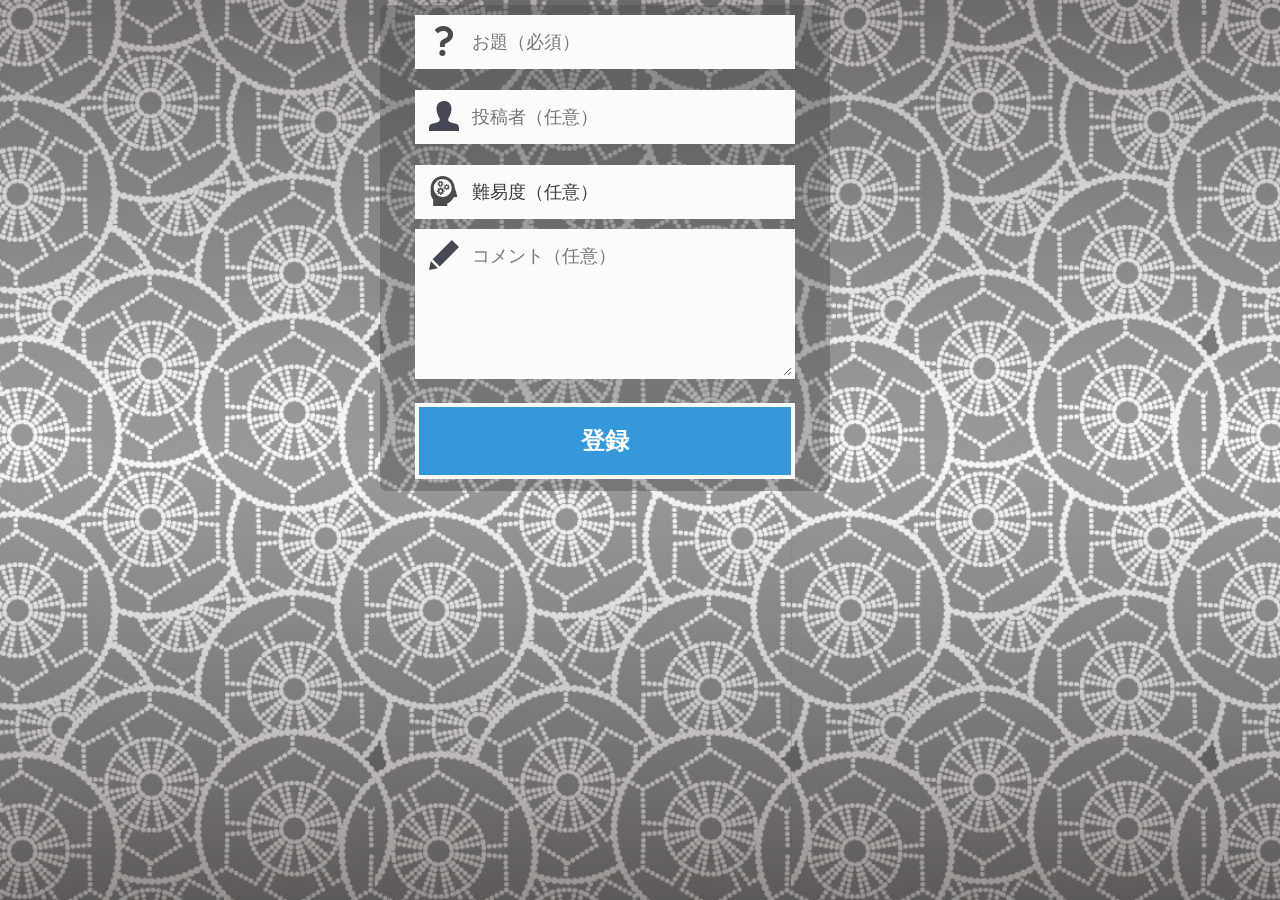
<file: line-bot-spring-boot/src/main/resources/META-INF/resources/SubjectPost.html>
<!doctype html>
<html lang="ja">
	<head>
		<!-- Required meta tags -->
		<meta charset="utf-8">
		<meta name="viewport" content="width=device-width, initial-scale=1, shrink-to-fit=no">
		<!-- Original CSS -->
		<link href="./contents/css/ress.css" rel="stylesheet" type="text/css">
		<!-- リセット用、スタイルが崩れないようにするため -->
		<link href="./contents/css/main.css" rel="stylesheet" type="text/css">
		<!-- Bootstrap CSS -->
		<link rel="stylesheet" type="text/css" href="./bootstrap4/css/bootstrap.min.css" integrity="sha384-ggOyR0iXCbMQv3Xipma34MD+dH/1fQ784/j6cY/iJTQUOhcWr7x9JvoRxT2MZw1T" crossorigin="anonymous">
		<!-- Optional JavaScript -->
		<!-- jQuery first, then Popper.js, then Bootstrap JS -->
		<script type="text/javascript" src="./bootstrap4/js/jquery-3.3.1.min.js" integrity="sha256-FgpCb/KJQlLNfOu91ta32o/NMZxltwRo8QtmkMRdAu8=" crossorigin="anonymous"></script>
		<script type="text/javascript" src="./bootstrap4/js/popper.min.js" integrity="sha384-UO2eT0CpHqdSJQ6hJty5KVphtPhzWj9WO1clHTMGa3JDZwrnQq4sF86dIHNDz0W1" crossorigin="anonymous"></script>
		<script type="text/javascript" src="./bootstrap4/js/bootstrap.min.js" integrity="sha384-JjSmVgyd0p3pXB1rRibZUAYoIIy6OrQ6VrjIEaFf/nJGzIxFDsf4x0xIM+B07jRM" crossorigin="anonymous"></script>
		<!-- Orignal JavaScript UOC部分 -->
		<script src="./contents/js/main.js"></script>
		<title>ログイン画面</title>
	</head>
	<body>
		<div id="form-main">
		<div id="form-div">
		<form class="form" id="form1">
			<p class="subject">
				<input name="subject" type="text" class="feedback-input" id="subject" placeholder="お題（必須）" required maxlength="30" autocomplete="off"/>
			</p>
			<p class="name">
				<input name="name" type="text" class="feedback-input" placeholder="投稿者（任意）" id="name" maxlength="20" />
			</p>
			<p class="difficulty">
				<select name="horoscope" name="difficulty" id="difficulty" class="feedback-input" >
				<option value="" disabled selected class="placeholder">難易度（任意）</option>
				<option value="1">簡単</option>
				<option value="5">普通</option>
				<option value="10">難しい</option>
			</p>
			<p class="text">
				<textarea name="text" class="feedback-input" id="comment" placeholder="コメント（任意）" maxlength="200" autocomplete="off"></textarea>
			</p>
			<div class="submit">
			<input type="submit" value="登録" id="button-blue"/>
			<div class="ease">
			</div>
			</div>
		</form>
		</div>
	</body>
</html>
</file>
<file: line-bot-spring-boot/src/main/resources/META-INF/resources/contents/css/ress.css>
/*!
 * ress.css • v1.2.2
 * MIT License
 * github.com/filipelinhares/ress
 */

/* # =================================================================
   # Global selectors
   # ================================================================= */

html {
  box-sizing: border-box;
  overflow-y: scroll; /* All browsers without overlaying scrollbars */
  -webkit-text-size-adjust: 100%; /* iOS 8+ */
}

*,
::before,
::after {
  background-repeat: no-repeat; /* Set `background-repeat: no-repeat` to all elements and pseudo elements */
  box-sizing: inherit;
}

::before,
::after {
  text-decoration: inherit; /* Inherit text-decoration and vertical align to ::before and ::after pseudo elements */
  vertical-align: inherit;
}

* {
  padding: 0; /* Reset `padding` and `margin` of all elements */
  margin: 0;
}

/* # =================================================================
   # General elements
   # ================================================================= */

/* Add the correct display in iOS 4-7.*/
audio:not([controls]) {
  display: none;
  height: 0;
}

hr {
  overflow: visible; /* Show the overflow in Edge and IE */
}

/*
* Correct `block` display not defined for any HTML5 element in IE 8/9
* Correct `block` display not defined for `details` or `summary` in IE 10/11
* and Firefox
* Correct `block` display not defined for `main` in IE 11
*/
article,
aside,
details,
figcaption,
figure,
footer,
header,
main,
menu,
nav,
section,
summary {
  display: block;
}

summary {
  display: list-item; /* Add the correct display in all browsers */
}

small {
  font-size: 80%; /* Set font-size to 80% in `small` elements */
}

[hidden],
template {
  display: none; /* Add the correct display in IE */
}

abbr[title] {
  border-bottom: 1px dotted; /* Add a bordered underline effect in all browsers */
  text-decoration: none; /* Remove text decoration in Firefox 40+ */
}

a {
  background-color: transparent; /* Remove the gray background on active links in IE 10 */
  -webkit-text-decoration-skip: objects; /* Remove gaps in links underline in iOS 8+ and Safari 8+ */
}

a:active,
a:hover {
  outline-width: 0; /* Remove the outline when hovering in all browsers */
}

code,
kbd,
pre,
samp {
  font-family: monospace, monospace; /* Specify the font family of code elements */
}

b,
strong {
  font-weight: bolder; /* Correct style set to `bold` in Edge 12+, Safari 6.2+, and Chrome 18+ */
}

dfn {
  font-style: italic; /* Address styling not present in Safari and Chrome */
}

/* Address styling not present in IE 8/9 */
mark {
  background-color: #ff0;
  color: #000;
}

/* https://gist.github.com/unruthless/413930 */
sub,
sup {
  font-size: 75%;
  line-height: 0;
  position: relative;
  vertical-align: baseline;
}

sub {
  bottom: -0.25em;
}

sup {
  top: -0.5em;
}

/* # =================================================================
   # Forms
   # ================================================================= */

input {
  border-radius: 0;
}

/* Apply cursor pointer to button elements */
button,
[type="button"],
[type="reset"],
[type="submit"],
[role="button"] {
  cursor: pointer;
}

/* Replace pointer cursor in disabled elements */
[disabled] {
  cursor: default;
}

[type="number"] {
  width: auto; /* Firefox 36+ */
}

[type="search"] {
  -webkit-appearance: textfield; /* Safari 8+ */
}

[type="search"]::-webkit-search-cancel-button,
[type="search"]::-webkit-search-decoration {
  -webkit-appearance: none; /* Safari 8 */
}

textarea {
  overflow: auto; /* Internet Explorer 11+ */
  resize: vertical; /* Specify textarea resizability */
}

button,
input,
optgroup,
select,
textarea {
  font: inherit; /* Specify font inheritance of form elements */
}

optgroup {
  font-weight: bold; /* Restore the font weight unset by the previous rule. */
}

button {
  overflow: visible; /* Address `overflow` set to `hidden` in IE 8/9/10/11 */
}

/* Remove inner padding and border in Firefox 4+ */
button::-moz-focus-inner,
[type="button"]::-moz-focus-inner,
[type="reset"]::-moz-focus-inner,
[type="submit"]::-moz-focus-inner {
  border-style: 0;
  padding: 0;
}

/* Replace focus style removed in the border reset above */
button:-moz-focusring,
[type="button"]::-moz-focus-inner,
[type="reset"]::-moz-focus-inner,
[type="submit"]::-moz-focus-inner {
  outline: 1px dotted ButtonText;
}

button,
html [type="button"], /* Prevent a WebKit bug where (2) destroys native `audio` and `video`controls in Android 4 */
[type="reset"],
[type="submit"] {
  -webkit-appearance: button; /* Correct the inability to style clickable types in iOS */
}

button,
select {
  text-transform: none; /* Firefox 40+, Internet Explorer 11- */
}

/* Remove the default button styling in all browsers */
button,
input,
select,
textarea {
  background-color: transparent;
  border-style: none;
  color: inherit;
}

/* Style select like a standard input */
select {
  -moz-appearance: none; /* Firefox 36+ */
  -webkit-appearance: none; /* Chrome 41+ */
}

select::-ms-expand {
  display: none; /* Internet Explorer 11+ */
}

select::-ms-value {
  color: currentColor; /* Internet Explorer 11+ */
}

legend {
  border: 0; /* Correct `color` not being inherited in IE 8/9/10/11 */
  color: inherit; /* Correct the color inheritance from `fieldset` elements in IE */
  display: table; /* Correct the text wrapping in Edge and IE */
  max-width: 100%; /* Correct the text wrapping in Edge and IE */
  white-space: normal; /* Correct the text wrapping in Edge and IE */
}

::-webkit-file-upload-button {
  -webkit-appearance: button; /* Correct the inability to style clickable types in iOS and Safari */
  font: inherit; /* Change font properties to `inherit` in Chrome and Safari */
}

[type="search"] {
  -webkit-appearance: textfield; /* Correct the odd appearance in Chrome and Safari */
  outline-offset: -2px; /* Correct the outline style in Safari */
}

/* # =================================================================
   # Specify media element style
   # ================================================================= */

img {
  border-style: none; /* Remove border when inside `a` element in IE 8/9/10 */
}

/* Add the correct vertical alignment in Chrome, Firefox, and Opera */
progress {
  vertical-align: baseline;
}

svg:not(:root) {
  overflow: hidden; /* Internet Explorer 11- */
}

audio,
canvas,
progress,
video {
  display: inline-block; /* Internet Explorer 11+, Windows Phone 8.1+ */
}

/* # =================================================================
   # Accessibility
   # ================================================================= */

/* Hide content from screens but not screenreaders */
@media screen {
  [hidden~="screen"] {
    display: inherit;
  }
  [hidden~="screen"]:not(:active):not(:focus):not(:target) {
    position: absolute !important;
    clip: rect(0 0 0 0) !important;
  }
}

/* Specify the progress cursor of updating elements */
[aria-busy="true"] {
  cursor: progress;
}

/* Specify the pointer cursor of trigger elements */
[aria-controls] {
  cursor: pointer;
}

/* Specify the unstyled cursor of disabled, not-editable, or otherwise inoperable elements */
[aria-disabled] {
  cursor: default;
}

/* # =================================================================
   # Selection
   # ================================================================= */

/* Specify text selection background color and omit drop shadow */

::-moz-selection {
  background-color: #b3d4fc; /* Required when declaring ::selection */
  color: #000;
  text-shadow: none;
}

::selection {
  background-color: #b3d4fc; /* Required when declaring ::selection */
  color: #000;
  text-shadow: none;
}
</file>
<file: line-bot-spring-boot/src/main/resources/META-INF/resources/contents/css/main.css>
﻿@charset "utf-8";
/* CSS Document */

body{
	font: 14px/1.6 "Hiragino Kaku Gothic Pro",Osaka,"メイリオ","ＭＳ Ｐゴシック","MS PGothic",Verdana,Arial,sans-serif;
	margin:0;
	color: #313131;
}

html{
	background:url(../img/background.jpg) ;
	background-size: cover;
	height:100%;
}

#feedback-page{
	text-align:center;
}

#form-main{
	width:100%;
	float:left;
	padding-top:0px;
}

#form-div {
	background-color:rgba(72,72,72,0.4);
	padding-left:35px;
	padding-right:35px;
	padding-top:10px;
	padding-bottom:10px;
	width: 450px;
	float: left;
	left: 50%;
	position: absolute;
	margin-top:5px;
	margin-left: -260px;
	-moz-border-radius: 7px;
	-webkit-border-radius: 7px;
}

.feedback-input {
	color:#3c3c3c;
	font-family: Helvetica, Arial, sans-serif;
	font-weight:500;
	font-size: 18px;
	border-radius: 0;
	line-height: 22px;
	background-color: #fbfbfb;
	padding: 13px 13px 13px 54px;
	margin-bottom: 5px;
	width:100%;
	-webkit-box-sizing: border-box;
	-moz-box-sizing: border-box;
	-ms-box-sizing: border-box;
	box-sizing: border-box;
	border: 3px solid rgba(0,0,0,0);
}

.feedback-input:focus{
	background: #fff;
	box-shadow: 0;
	border: 3px solid #3498db;
	color: #3498db;
	outline: none;
	padding: 13px 13px 13px 54px;
}

.focused{
	color:#30aed6;
	border:#30aed6 solid 3px;
}

/* Icons ---------------------------------- */
#name{
	background-image: url(../icon/name.svg);
	background-size: 30px 30px;
	background-position: 11px 8px;
	background-repeat: no-repeat;
}


#subject{
	background-image: url(../icon/subject.svg);
	background-size: 30px 30px;
	background-position: 11px 8px;
	background-repeat: no-repeat;
}

#difficulty{
	background-image: url(../icon/difficulty.svg);
	background-size: 30px 30px;
	background-position: 11px 8px;
	background-repeat: no-repeat;
	margin-bottom: 10px;
}

#comment{
	background-image: url(../icon/comment.svg);
	background-size: 30px 30px;
	background-position: 11px 8px;
	background-repeat: no-repeat;
}

textarea {
    width: 100%;
    height: 150px;
    line-height: 150%;
    resize:vertical;
}

input:hover, textarea:hover, select:hover,
input:focus, textarea:focus, select:focus, {
	background-color:white;
}

#button-blue{
	font-family: 'Montserrat', Arial, Helvetica, sans-serif;
	float:left;
	width: 100%;
	border: #fbfbfb solid 4px;
	cursor:pointer;
	background-color: #3498db;
	color:white;
	font-size:24px;
	padding-top:16px;
	padding-bottom:16px;
	-webkit-transition: all 0.3s;
	-moz-transition: all 0.3s;
	transition: all 0.3s;
	margin-top:-4px;
	font-weight:700;
}

#button-blue:hover{
	background-color: rgba(0,0,0,0);
	color: #0493bd;
}
	
.submit:hover {
	color: #3498db;
}
	
.ease {
	width: 0px;
	height: 74px;
	background-color: #fbfbfb;
	-webkit-transition: .3s ease;
	-moz-transition: .3s ease;
	-o-transition: .3s ease;
	-ms-transition: .3s ease;
	transition: .3s ease;
}

.submit:hover .ease{
  width:100%;
  background-color:white;
}

@media only screen and (max-width: 580px) {
	#form-div{
		left: 3%;
		margin-right: 3%;
		width: 88%;
		margin-left: 0;
		padding-left: 3%;
		padding-right: 3%;
	}
}

.placeholder{
	color: #ccc;
}
</file>
